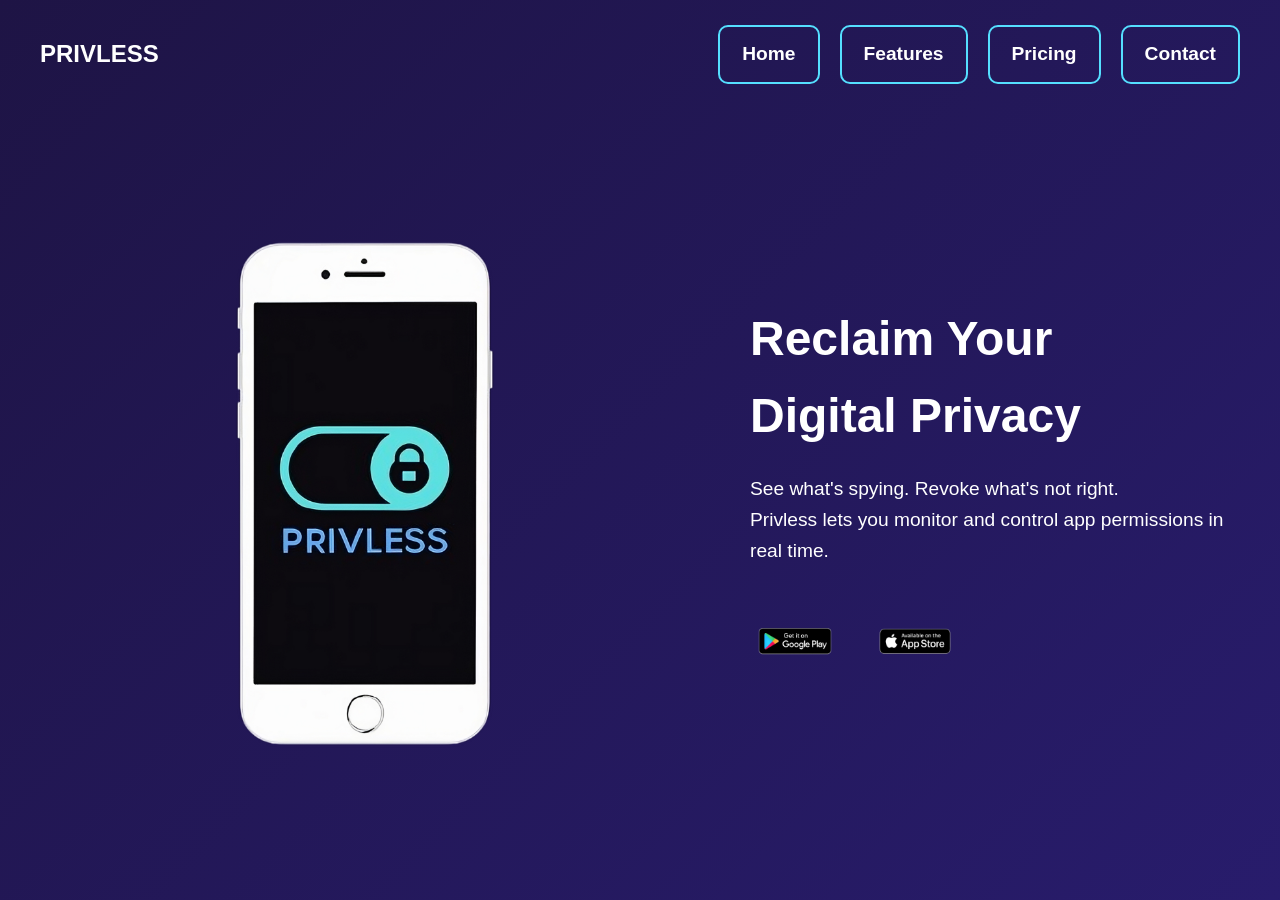
<file: index.html>
<!DOCTYPE html>
<html lang="en">
<head>
  <meta charset="UTF-8" />
  <meta name="viewport" content="width=device-width, initial-scale=1.0" />
  <title>Privless – Reclaim Your Privacy</title>
  <link rel="stylesheet" href="style.css" />
  <link rel="icon" type="image/png" href="favicon.png" />
</head>
<body>
  <header class="navbar">
    <div class="logo">PRIVLESS</div>
    <nav>
      <a href="#">Home</a>
      <a href="#">Features</a>
      <a href="#">Pricing</a>
      <a href="#">Contact</a>
    </nav>
  </header>

  <section class="hero">
    <div class="hero-content">
      <div class="mockup">
        <img src="mockup-phone.png" alt="Phone with Privless logo" />
      </div>
      <div class="text">
        <h1>Reclaim Your<br />Digital Privacy</h1>
        <p>
          See what's spying. Revoke what's not right.<br />
          Privless lets you monitor and control app permissions in real time.
        </p>
        <div class="cta-buttons">
          <img src="google-play-badge.png" alt="Google Play" />
          <img src="app-store-badge.png" alt="App Store" />
        </div>
      </div>
    </div>
  </section>
</body>
</html>
</file>
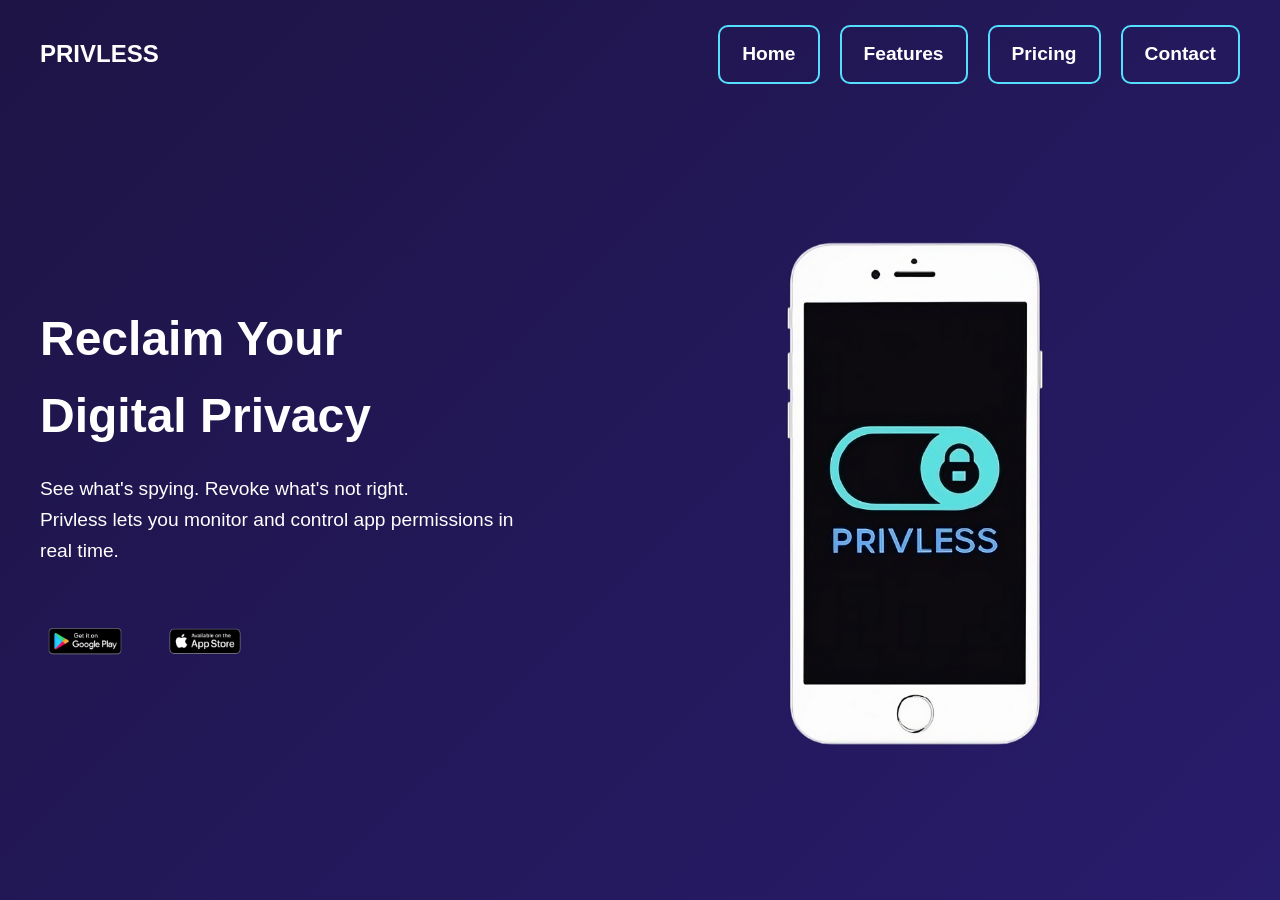
<file: index (1).html>
<!DOCTYPE html>
<html lang="en">
<head>
    <meta charset="UTF-8">
    <title>Privless – Reclaim Your Privacy</title>
    <meta name="viewport" content="width=device-width, initial-scale=1.0">
    <link rel="stylesheet" href="style.css">
</head>
<body>
    <header class="navbar">
        <div class="logo">PRIVLESS</div>
        <nav>
            <a href="#">Home</a>
            <a href="#">Features</a>
            <a href="#">Pricing</a>
            <a href="#">Contact</a>
        </nav>
    </header>

    <section class="hero">
        <div class="hero-content">
            <div class="text">
                <h1>Reclaim Your<br>Digital Privacy</h1>
                <p>See what's spying. Revoke what's not right.<br>Privless lets you monitor and control app permissions in real time.</p>
                <div class="cta-buttons">
                    <img src="google-play-badge.png" alt="Google Play">
                    <img src="app-store-badge.png" alt="App Store">
                </div>
            </div>
            <div class="mockup">
                <img src="mockup-phone.png" alt="Phone with Privless logo">
            </div>
        </div>
    </section>
</body>
</html>
</file>
<file: style.css>
/* General Reset */
* {
  margin: 0;
  padding: 0;
  box-sizing: border-box;
}

body {
  font-family: 'Arial', sans-serif;
  background: linear-gradient(135deg, #1e1445, #281c6c);
  color: #fff;
  line-height: 1.6;
  min-height: 100vh;
}

/* Navbar */
.navbar {
  display: flex;
  justify-content: space-between;
  align-items: center;
  padding: 25px 40px;
  font-weight: bold;
  font-size: 1.2rem;
  flex-wrap: wrap;
}

.logo {
  font-size: 1.5rem;
}

.navbar nav {
  display: flex;
  gap: 20px;
  flex-wrap: wrap;
}

.navbar nav a {
  text-decoration: none;
  color: #fff;
  padding: 12px 22px;
  border: 2px solid #55dfff;
  border-radius: 10px;
  transition: background 0.3s ease;
}

.navbar nav a:hover {
  background: #55dfff;
  color: #1e1445;
}

/* Hero Section */
.hero {
  display: flex;
  align-items: center;
  justify-content: center;
  padding: 60px 40px;
  flex-wrap: wrap;
}

.hero-content {
  display: flex;
  align-items: center;
  justify-content: space-between;
  max-width: 1300px;
  width: 100%;
  gap: 60px;
  flex-wrap: nowrap;
}

.text {
  max-width: 500px;
  flex: 1;
}

.text h1 {
  font-size: 3rem;
  margin-bottom: 20px;
}

.text p {
  font-size: 1.2rem;
  margin-bottom: 30px;
}

.cta-buttons {
  display: flex;
  gap: 30px;
  flex-wrap: wrap;
  align-items: center;
  margin-top: 20px;
}

.cta-buttons img {
  height: 90px;
  width: auto;
}

/* Mockup */
.mockup {
  flex: 1;
  display: flex;
  justify-content: center;
}
.mockup img {
  height: 650px;
  width: auto;
}

/* Responsive Layout */
@media (max-width: 900px) {
  .hero-content {
    flex-direction: column-reverse;
    text-align: center;
    gap: 40px;
  }

  .text h1 {
    font-size: 2.5rem;
  }

  .text p {
    font-size: 1.1rem;
  }

  .cta-buttons {
    justify-content: center;
  }

  .mockup img {
    height: 500px;
  }
}

@media (max-width: 600px) {
  .navbar {
    flex-direction: column;
    align-items: center;
    gap: 15px;
  }

  .navbar nav {
    display: grid;
    grid-template-columns: repeat(2, 1fr);
    gap: 12px;
    width: 100%;
    max-width: 300px;
    justify-items: center;
  }

  .navbar nav a {
    width: 120px;
    text-align: center;
  }

  .text h1 {
    font-size: 2rem;
  }

  .text p {
    font-size: 1rem;
  }

  .mockup img {
    height: 400px;
  }

  .cta-buttons {
    justify-content: center;
  }

  .cta-buttons img {
    height: 80px;
  }
}
</file>
